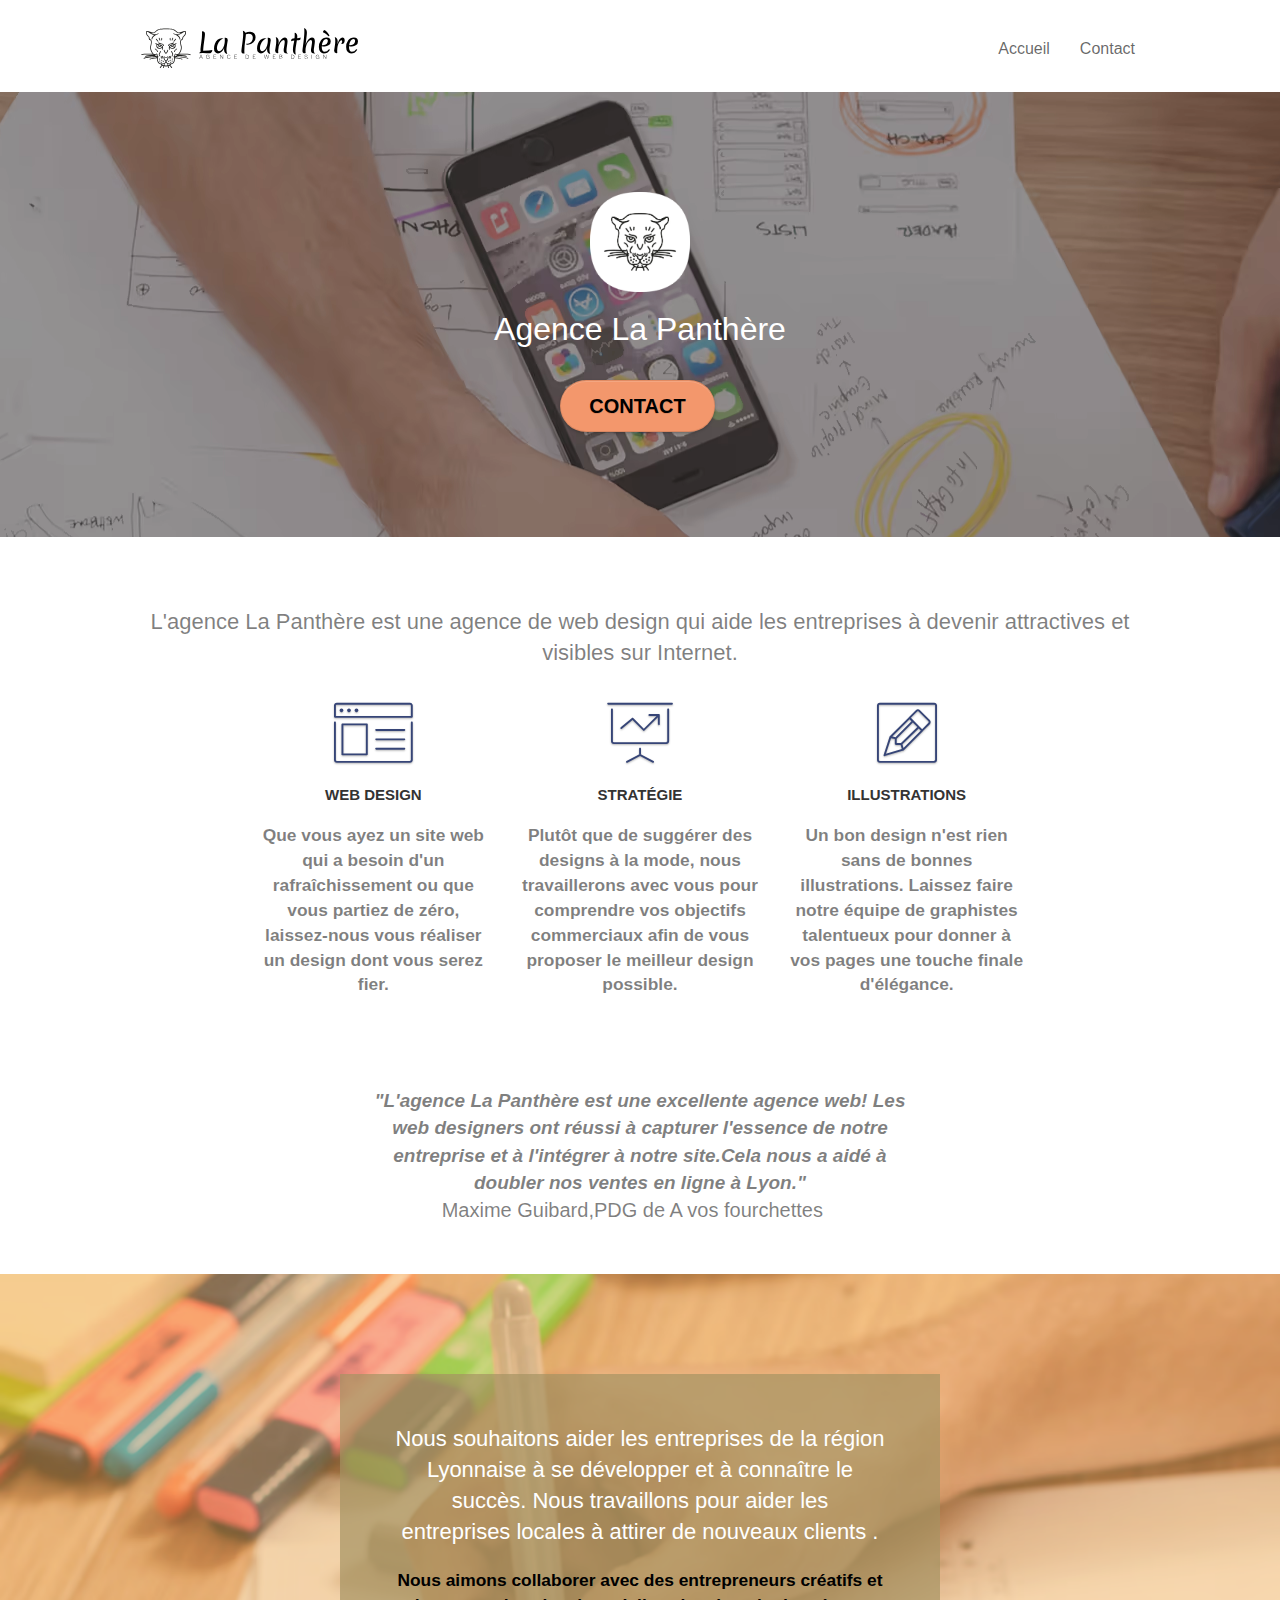
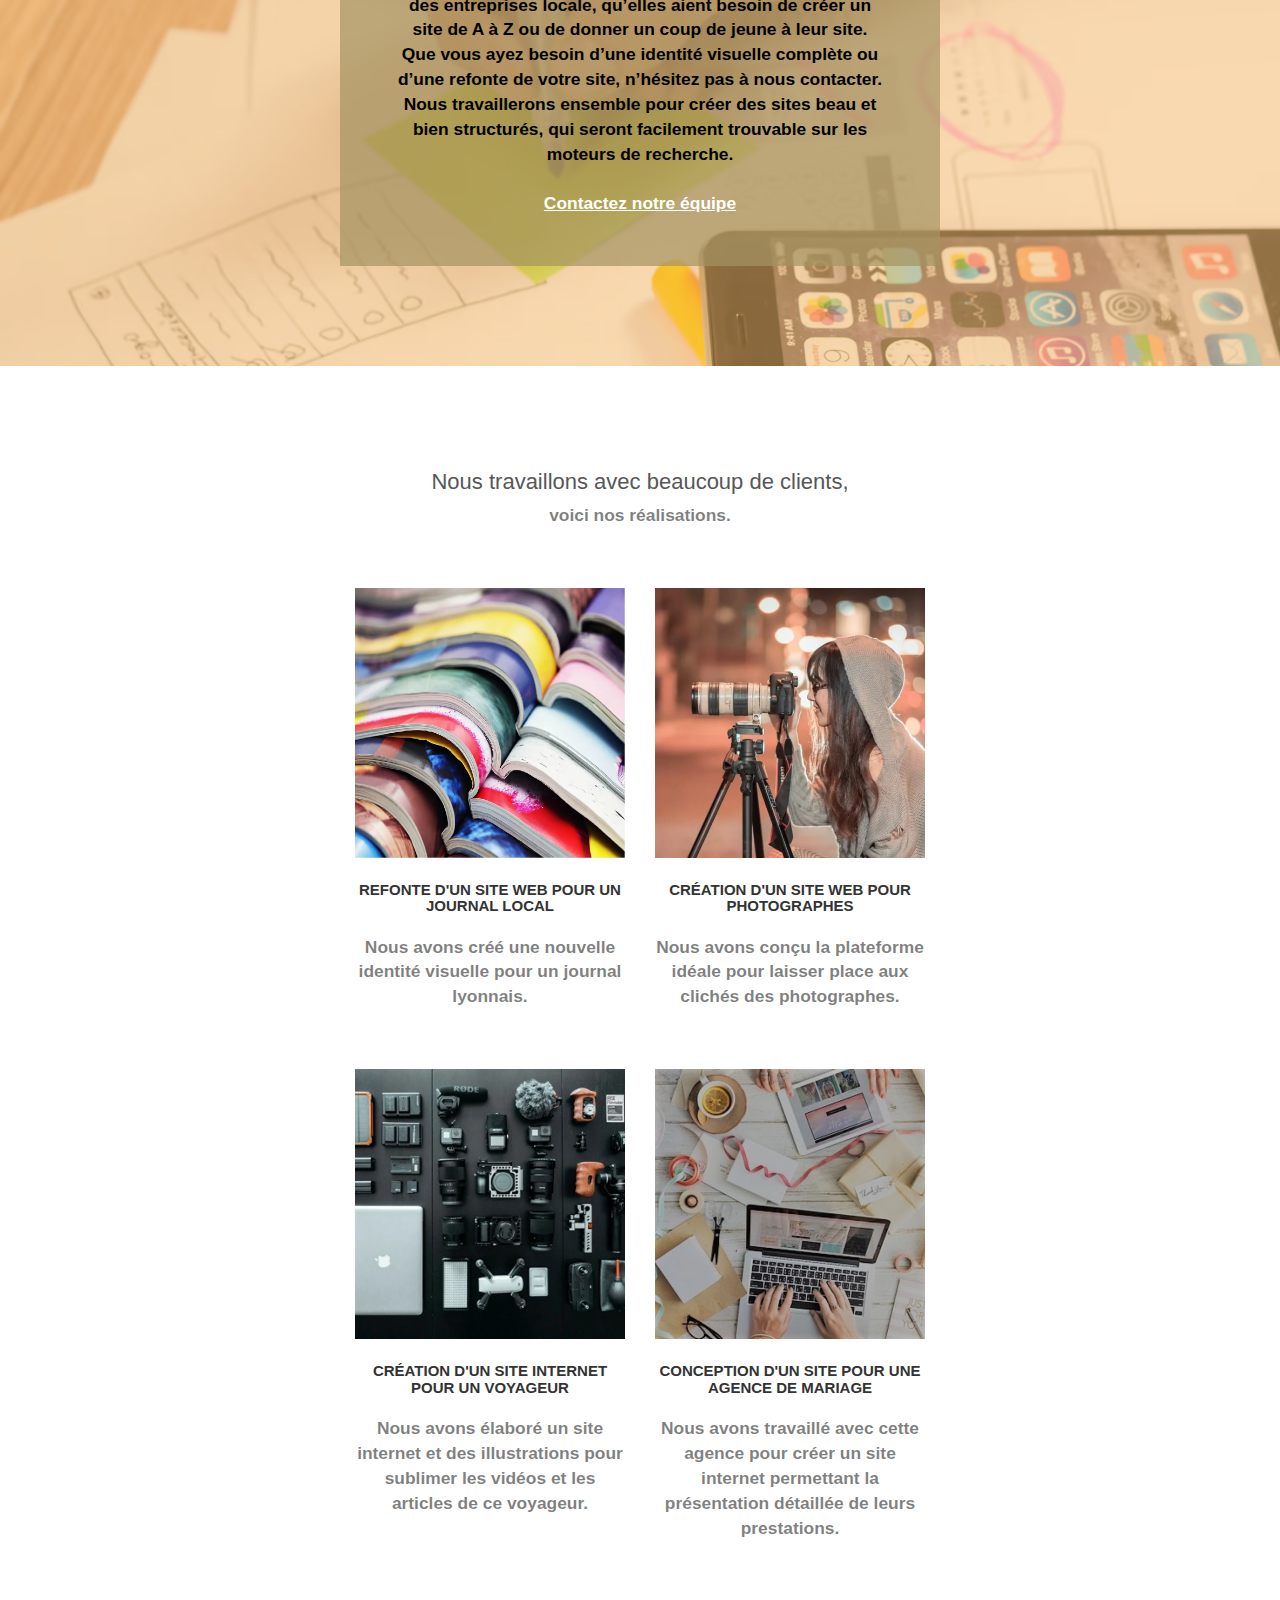
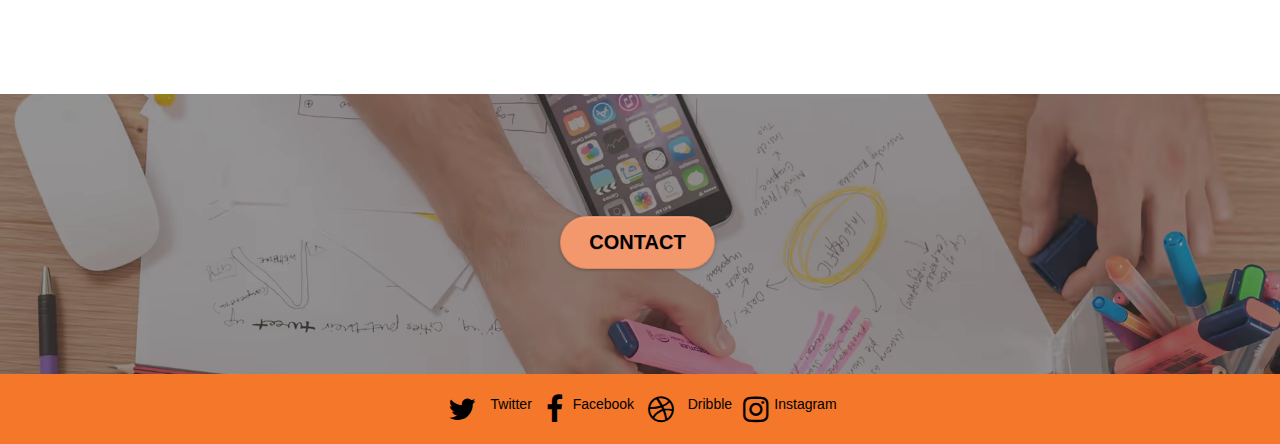
<file: index.html>
<!doctype html>
<html lang="fr">

<head>
    <meta charset="utf-8">
    <meta name="keywords" content="seo, google, site web, site internet, agence design paris, site de référencement">
    <meta name="description" content="La panthère est une agence de design et de référencement web qui aide les entreprises à devenir plusa attractives et visibles sur internet">
    <meta name="viewport" content="width=device-width, initial-scale=1.0, viewport-fit=cover">
    <link rel="shortcut icon" type="image/png" href="favicon.jpg">
    <link rel="stylesheet" type="text/css" href="./css/bootstrap.css">
    <link rel="stylesheet" type="text/css" href="style.css">
    <link rel="stylesheet" type="text/css" href="./css/font-awesome.css">
    <link rel="stylesheet" type="text/css" href="./css/et-line.css">
    <script src="./js/jquery-2.1.0.js" defer></script>
    <script src="./js/bootstrap.js" defer></script>
    <script src="./js/blocs.js" defer></script>
    <script src="./js/jquery.touchSwipe.js" defer></script>
    <script src="./js/gmaps.js" defer></script>
    <title>La Panthère, agence de web design</title>


    <!-- Analytics -->

    <!-- Analytics END -->

</head>

<body>
    <!-- Principal conteneur -->
    <div class="page-container">

        <!-- bloc-0 -->
        <div class="bloc bgc-white l-bloc " id="bloc-0">
            <div class="container bloc-sm">

                <nav class="navbar row">
                    <div class="navbar-header">

                        <a class="navbar-brand" href="index.html"><img src="img/agence-la-panthere-monochrome.svg" alt="paris web design logo agence web meilleure agence" height="40" /></a>
                        <button id="nav-toggle" type="button" class="ui-navbar-toggle navbar-toggle" data-toggle="collapse" data-target=".navbar-1">
					<span class="sr-only">Toggle navigation</span><span class="icon-bar"></span><span class="icon-bar"></span><span class="icon-bar"></span>
				</button>
                    </div>
                    <div class="collapse navbar-collapse navbar-1 special-dropdown-nav">
                        <ul class="site-navigation nav navbar-nav">
                            <li>
                                <a href="index.html">Accueil</a>
                            </li>
                            <li>
                            </li>
                            <li>
                                <a href="contact.html">Contact</a>
                            </li>
                        </ul>
                    </div>
                </nav>
            </div>
        </div>
        <!-- bloc-0 END -->

        <!-- bloc-1-presentation -->
        <div class="bloc bgc-dark-slate-blue bg-banniere d-bloc bg-t-edge bloc-bg-texture texture-paper b-parallax" id="bloc-1-hero">
            <div class="container bloc-lg">
                <div class="row tight-width-whitespace">
                    <div class="col-sm-12">
                        <img src="img/logo.webp" class="center-block image-resize-mode" width="100" alt="Agence La Panthère, agence web paris, création logo paris" />
                        <h1 class="text-center hero-bloc-text tc-white ">Agence La Panthère
                        </h1>
                        <div class="text-center">
                            <a href="contact.html" class="btn btn-lg btn-clean btn-rd cta-hero btn-atomic-tangerine" id="cta-hero">Contact</a>
                        </div>
                    </div>
                </div>
            </div>
        </div>
        <!-- bloc-1-presentation END -->

        <!-- bloc-2-services -->
        <div class="bloc bgc-white l-bloc" id="bloc-2-services">
            <div class="container bloc-md">
                <div class="row">
                    <div class="col-sm-12 text-center">
                        <h2 class="col-sm-12-txt-center-h2">L'agence La Panthère est une agence de web design qui aide les entreprises à devenir attractives et visibles sur Internet.</h2>
                        <!--<img alt="agence web, agence web paris, web design paris, stratégie web" src="img/title.png" />-->
                    </div>
                </div>
                <div class="row voffset-lg med-width-whitespace">
                    <div class="col-sm-4">
                        <div class="text-center">
                            <span class="et-icon-browser sm-shadow icon-dark-slate-blue icons icon-lg"></span>
                        </div>
                        <h3 class="mg-md text-center">
                            Web design
                        </h3>
                        <p class="text-center ">
                            Que vous ayez un site web qui a besoin d'un rafraîchissement ou que vous partiez de zéro, laissez-nous vous réaliser un design dont vous serez fier.
                        </p>
                    </div>
                    <div class="col-sm-4">
                        <div class="text-center">
                            <span class="et-icon-presentation sm-shadow icon-dark-slate-blue icons icon-lg"></span>
                        </div>
                        <h3 class="mg-md text-center">
                            Stratégie
                        </h3>
                        <p class="text-center ">
                            Plutôt que de suggérer des designs à la mode, nous travaillerons avec vous pour comprendre vos objectifs commerciaux afin de vous proposer le meilleur design possible.<br>
                        </p>
                    </div>
                    <div class="col-sm-4">
                        <div class="text-center">
                            <span class="et-icon-edit sm-shadow icon-dark-slate-blue icons icon-lg"></span>
                        </div>
                        <h3 class="mg-md text-center">
                            Illustrations
                        </h3>
                        <p class="text-center ">
                            Un bon design n'est rien sans de bonnes illustrations. Laissez faire notre équipe de graphistes talentueux pour donner à vos pages une touche finale d'élégance.
                        </p>
                    </div>
                </div>
                <div class="row voffset-lg voffset">
                    <div class="col-xs-12 col-md-8 col-md-offset-2 text-center">
                        <!--<img alt="agence web, agence web paris, web design paris, stratégie web" src="img/citation.png" />-->
                        <span class="modif">"L'agence La Panthère est une excellente agence web! Les web designers ont réussi à capturer l'essence de notre entreprise et à l'intégrer à notre site.Cela nous a aidé à doubler nos ventes en ligne à Lyon."</span>
                        <span class="modif-2">Maxime Guibard,PDG de A vos fourchettes</span>

                    </div>
                </div>
            </div>
        </div>
        <!-- bloc-2-services END -->

        <!-- bloc-3-what-i-do -->
        <div class="bloc tc-white bgc-atomic-tangerine bg-presentation d-bloc bloc-bg-texture texture-paper b-parallax" id="bloc-3-what-i-do">
            <div class="container bloc-lg">
                <div class="row tight-width-whitespace black-background">
                    <div class="col-sm-12">
                        <h2 class="mg-md text-center tc-white">
                            Nous souhaitons aider les entreprises de la région Lyonnaise à se développer et à connaître le succès. Nous travaillons pour aider les entreprises locales à attirer de nouveaux clients .<br>
                        </h2>
                        <p class="text-center white">
                            Nous aimons collaborer avec des entrepreneurs créatifs et des entreprises locale, qu’elles aient besoin de créer un site de A à Z ou de donner un coup de jeune à leur site. Que vous ayez besoin d’une identité visuelle complète ou d’une refonte de votre
                            site, n’hésitez pas à nous contacter. Nous travaillerons ensemble pour créer des sites beau et bien structurés, qui seront facilement trouvable sur les moteurs de recherche. <br><br><a class="ltc-white bold-link"
                                href="contact.html">Contactez notre équipe</a><br>
                        </p>
                    </div>
                </div>
            </div>
        </div>
        <!-- bloc-3-what-i-do END -->

        <!-- bloc-4-portfolio -->
        <div class="bloc bgc-white bg-lines-h2-bg bg-repeat l-bloc" id="bloc-4-portfolio">
            <div class="container bloc-lg">
                <div class="row">
                    <div class="col-sm-12 text-center">
                        <!--  <img alt="agence web, agence web paris, web design paris, stratégie web" src="img/title2.png" />-->
                        <p class="txt-col-sm-12" style="margin: 0 0 5px 0;">Nous travaillons avec beaucoup de clients,</p>
                        <p>voici nos réalisations.</p>
                    </div>
                </div>
                <div class="row tight-width-whitespace portfolio-row">
                    <div class="col-sm-6">
                        <a href="#" data-lightbox="img/1.webp" data-gallery-id="gallery-1" data-caption="Refonte d'un site web pour un journal local" data-frame="snapshot-lb"><img src="img/1.webp" alt="paris web design logo agence web meilleure agence et refonte site web journal" class="img-responsive portfolio-thumb" title="Refonte d'un site web pour un journal local" /></a>
                        <h3 class="mg-md text-center">
                            Refonte d'un site web pour un journal local
                        </h3>
                        <p class="text-center">
                            Nous avons créé une nouvelle identité visuelle pour un journal lyonnais.
                        </p>
                    </div>
                    <div class="col-sm-6">
                        <a href="#" data-lightbox="img/2.webp" data-gallery-id="gallery-1" data-caption="Création d'un site web pour photographes" data-frame="snapshot-lb"><img src="img/2.webp" class="img-responsive portfolio-thumb" alt="Création d'un site web pour photographes" title="Création d'un site web pour photographes" /></a>
                        <h3 class="mg-md text-center">
                            Création d'un site web pour photographes
                        </h3>
                        <p class="text-center">
                            Nous avons conçu la plateforme idéale pour laisser place aux clichés des photographes.
                        </p>
                    </div>
                </div>
                <div class="row tight-width-whitespace portfolio-row">
                    <div class="col-sm-6">
                        <a href="#" data-lightbox="img/3.webp" data-gallery-id="gallery-1" data-caption="Création d'un site internet pour un voyageur" data-frame="snapshot-lb"><img src="img/3.webp" class="img-responsive portfolio-thumb" alt="Création d'un site web pour voyageur" title="Création d'un site web pour voyageur" /></a>
                        <h3 class="mg-md text-center">
                            Création d'un site internet pour un voyageur
                        </h3>
                        <p class="text-center">
                            Nous avons élaboré un site internet et des illustrations pour sublimer les vidéos et les articles de ce voyageur.
                        </p>
                    </div>
                    <div class="col-sm-6">
                        <a href="#" data-lightbox="img/4.webp" data-gallery-id="gallery-1" data-caption="Conception d'un site pour une agence de mariage" data-frame="snapshot-lb"><img src="img/4.webp" class="img-responsive portfolio-thumb" alt="Création d'un site web pour agence de mariage" title="Création d'un site web pour agence de mariage" /></a>
                        <h3 class="mg-md text-center">
                            Conception d'un site pour une agence de mariage
                        </h3>
                        <p class="text-center">
                            Nous avons travaillé avec cette agence pour créer un site internet permettant la présentation détaillée de leurs prestations.
                        </p>
                    </div>
                </div>
            </div>
        </div>
        <!-- bloc-4-portfolio END -->

        <!-- bloc-5-cta -->
        <div class="bloc bgc-dark-slate-blue bg-banniere d-bloc bloc-bg-texture texture-paper" id="bloc-5-cta">
            <div class="container bloc-lg">
                <div class="row">
                    <!--<h2 class="mg-md text-center tc-white">
                        Prêt pour redonner vie à votre projet ?<br>Contactez notre équipe !
                    </h2>-->
                    <div class="col-sm-12 text-center">
                        <a href="contact.html" class="btn btn-atomic-tangerine btn-clean btn-rd btn-lg cta-hero">Contact</a>
                    </div>
                </div>
            </div>
        </div>
        <!-- bloc-5-cta END -->

        <!-- Footer - bloc-8 -->
        <div class="bloc bgc-atomic-tangerine d-bloc" id="bloc-8">
            <div class="container bloc-sm">
                <div class="row">
                    <div class="col-sm-12">
                        <!--<p class="text-center white">
                            Agence La Panthère - Agence web basée à Lyon.<br>
                        </p>-->
                        <div class="row row-no-gutters social">
                            <div class="col-sm-3">
                                <div class="text-center">
                                    <a class="social" href="https://twitter.com/"><i class="fa fa-twitter icon-md" ></i>Twitter</a>
                                </div>
                            </div>
                            <div class="col-sm-3">
                                <div class="text-center">
                                    <a class="social" href="https://fr-fr.facebook.com/"><i class="fa fa-facebook icon-md" ></i>Facebook</a>
                                </div>
                            </div>
                            <div class="col-sm-3">
                                <div class="text-center">
                                    <a class="social" href="https://dribbble.com/"><i class="fa fa-dribbble icon-md" ></i>Dribble</a>
                                </div>
                            </div>
                            <div class="col-sm-3">
                                <div class="text-center">
                                    <a class="social" href="https://www.instagram.com/?hl=fr"><i class="fa fa-instagram icon-md" ></i>Instagram</a>
                                </div>
                            </div>
                        </div>
                        <!--<div class="row">
                            <div class="col-sm-4">
                                Partenaires
                                <ul>
                                    <li><a href="voiture.com">voiture.com</a></li>
                                    <li><a href="pizza.com">pizza.com</a></li>
                                    <li><a href="matoiture.com">matoiture.com</a></li>
                                    <li><a href="immobilierseo.com">immobilierseo.com</a></li>
                                </ul>
                            </div>
                            <div class="col-sm-4">
                                Annuaires liste 1
                                <ul>
                                    <li><a href="annuaireagence.com">annuaireagence.com</a></li>
                                    <li><a href="annuaireseo.com">annuaireseo.com</a></li>
                                    <li><a href="annuairemarketing.com">annuairemarketing.com</a></li>
                                    <li><a href="123seoture.com">123seo.com</a></li>
                                    <li><a href="123site.com">123site.com</a></li>
                                    <li><a href="annuairewordpress.com">annuairewordpress.com</a></li>
                                    <li><a href="listeagence.com">listeagence.com</a></li>
                                    <li><a href="meilleuresagencesparis.com">meilleuresagencesparis.com</a></li>
                                    <li><a href="listeseo.com">listeseo.com</a></li>
                                </ul>
                            </div>
                            <div class="col-sm-4">
                                Annuaires liste 2
                                <ul>
                                    <li><a href="betterseo.com">betterseo.com</a></li>
                                    <li><a href="ameliorerseo.com">ameliorerseo.com</a></li>
                                    <li><a href="seojuicelien.com">seojuicelien.com</a></li>
                                    <li><a href="meilleursliens.com">meilleursliens.com</a></li>
                                    <li><a href="liensagogo.com">liensagogo.com</a></li>
                                    <li><a href="backlink.com">backlink.com</a></li>
                                    <li><a href="linkjuiceannuaire.com">linkjuiceannuaire.com</a></li>
                                    <li><a href="remontersurgoogle.com">remontersurgoogle.com</a></li>
                                    <li><a href="vraiseofiable.com">vraiseofiable.com</a></li>
                                </ul>
                            </div>
                        </div>-->
                    </div>
                </div>
            </div>
        </div>
        <!-- Footer - bloc-8 END -->

    </div>
    <!-- Principal conteneur END -->


</body>

</html>
</file>
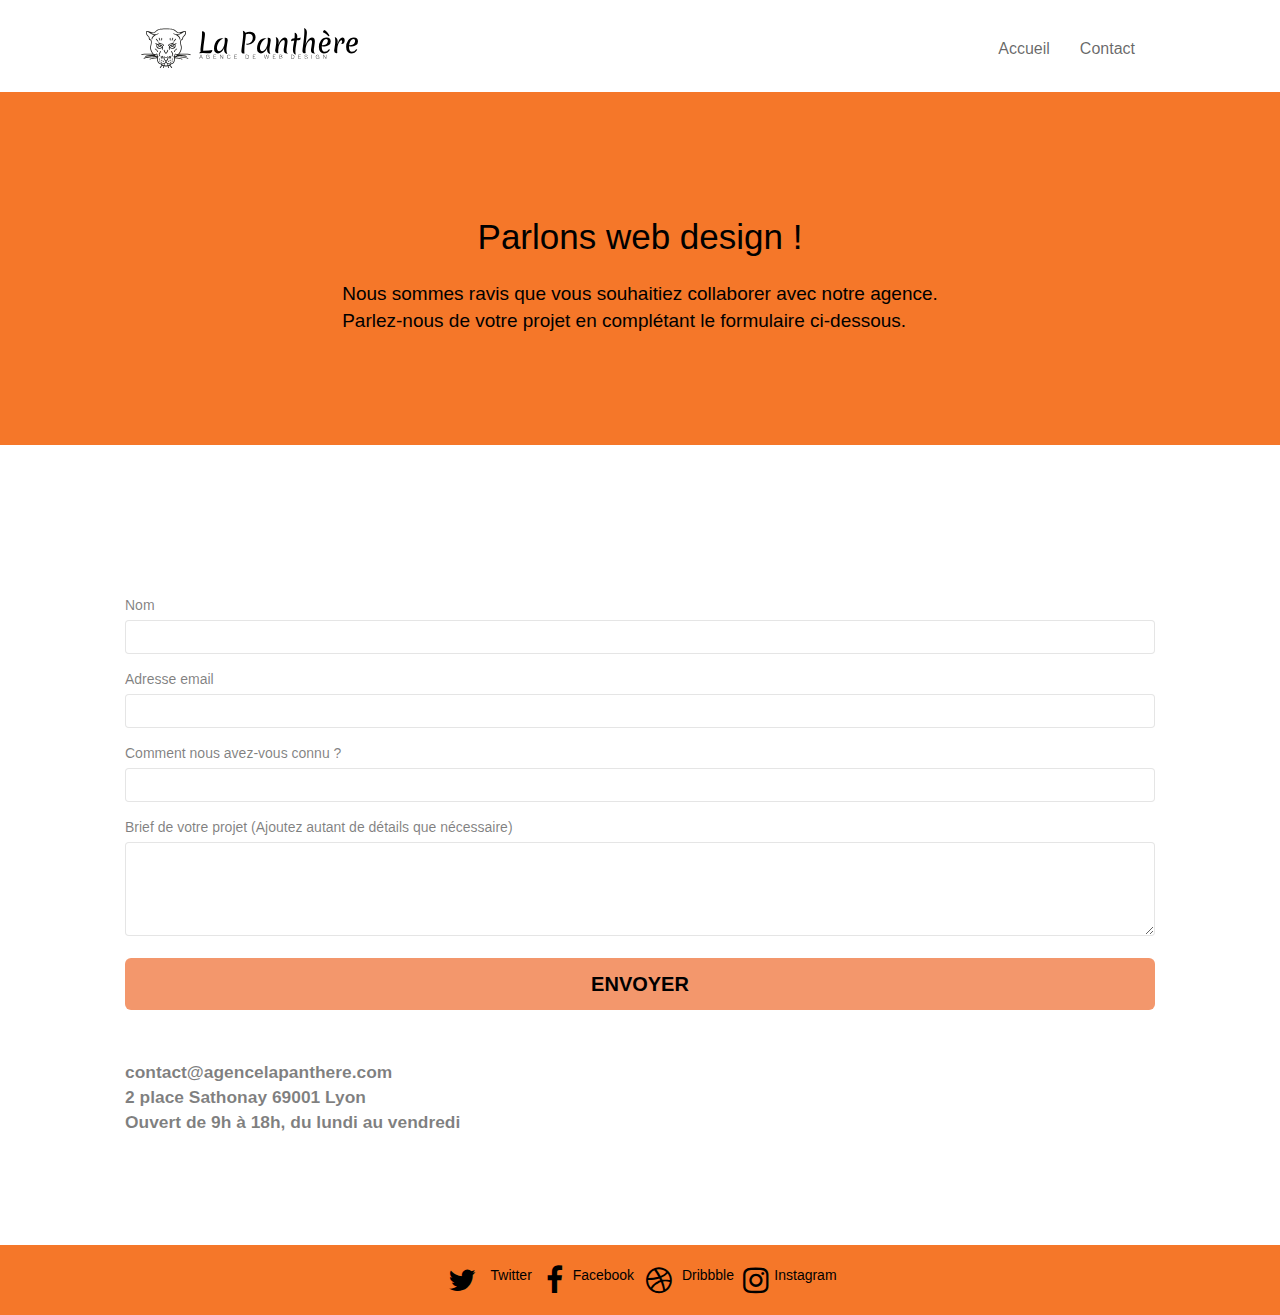
<file: contact.html>
<!doctype html>
<html lang="fr">

<head>
    <meta charset="utf-8">
    <meta name="keywords" content="seo, google, site web, site internet, agence design paris, site de référencement">
    <meta name="description" content="La panthère est une agence de design et de référencement web qui aide les entreprises à devenir plusa attractives et visibles sur internet">
    <meta name="viewport" content="width=device-width, initial-scale=1.0, viewport-fit=cover">
    <link rel="shortcut icon" type="image/png" href="favicon.jpg">
    <link rel="stylesheet" type="text/css" href="./css/bootstrap.css">
    <link rel="stylesheet" type="text/css" href="style.css">
    <link rel="stylesheet" type="text/css" href="./css/font-awesome.css">
    <link rel="stylesheet" type="text/css" href="./css/et-line.css">
    <script src="./js/jquery-2.1.0.js" defer></script>
    <script src="./js/bootstrap.js" defer></script>
    <script src="./js/blocs.js" defer></script>
    <script src="./js/jquery.touchSwipe.js" defer></script>
    <script src="./js/gmaps.js" defer></script>
    <title>Contact</title>


    <!-- Analytics -->

    <!-- Analytics END -->

</head>

<body>
    <!-- Principal conteneur -->
    <div class="page-container">
        <!-- bloc-0 -->
        <div class="bloc bgc-white l-bloc " id="bloc-0">
            <div class="container bloc-sm">

                <nav class="navbar row">
                    <div class="navbar-header">

                        <a class="navbar-brand" href="index.html"><img src="img/agence-la-panthere-monochrome.svg" alt="paris web design logo agence web meilleure agence" height="40" /></a>
                        <button id="nav-toggle" type="button" class="ui-navbar-toggle navbar-toggle" data-toggle="collapse" data-target=".navbar-1">
            <span class="sr-only">Toggle navigation</span><span class="icon-bar"></span><span class="icon-bar"></span><span class="icon-bar"></span>
        </button>
                    </div>
                    <div class="collapse navbar-collapse navbar-1 special-dropdown-nav">
                        <ul class="site-navigation nav navbar-nav">
                            <li>
                                <a href="index.html">Accueil</a>
                            </li>
                            <li>
                            </li>
                            <li>
                                <a href="contact.html">Contact</a>
                            </li>
                        </ul>
                    </div>
                </nav>
            </div>
        </div>
        <!-- bloc-0 END -->
        <!-- bloc-0 
        <div class="bloc bgc-white l-bloc " id="bloc-0">
            <div class="container bloc-sm">
                <nav class="navbar row">
                    <div class="navbar-header">
                        <a class="navbar-brand" href="index.html"><img src="img/agence-la-panthere-monochrome.svg" alt="atlanta web design logo" height="40" /></a>
                        <button id="nav-toggle" type="button" class="ui-navbar-toggle navbar-toggle" data-toggle="collapse" data-target=".navbar-1">
					<span class="sr-only">Toggle navigation</span><span class="icon-bar"></span><span class="icon-bar"></span><span class="icon-bar"></span>
				</button>
                    </div>
                    <div class="collapse navbar-collapse navbar-1 special-dropdown-nav">
                        <ul class="site-navigation nav navbar-nav">
                            <li>
                                <a href="index.html">Accueil</a>
                            </li>
                            <li>
                            </li>
                            <li>
                                <a href="page2.html">page2</a>
                            </li>
                        </ul>
                    </div>
                </nav>
            </div>
        </div>
         bloc-0 END -->
        <!-- bloc-1-presentation -->
        <!--<div class="bloc bgc-dark-slate-blue bg-banniere d-bloc bg-t-edge bloc-bg-texture texture-paper b-parallax" id="bloc-1-hero">
            <div class="container bloc-lg">
                <div class="row tight-width-whitespace">
                    <div class="col-sm-12">
                        <img src="img/logo.png" class="center-block image-resize-mode" width="100" alt="Agence La Panthère, agence web paris, création logo paris" />
                        <h1 class="text-center hero-bloc-text tc-white ">Contactez l'agence La Panthère
                        </h1>
                        <div class="text-center">
                            <a href="index.html" class="btn btn-lg btn-clean btn-rd cta-hero btn-atomic-tangerine" id="cta-hero">Accueil</a>
                        </div>
                    </div>
                </div>
            </div>
        </div>
        bloc-1-presentation END -->
        <!-- bloc-6 -->
        <div class="bloc bg-dots-bg bg-repeat bgc-atomic-tangerine d-bloc bloc-bg-texture texture-paper" id="bloc-6">
            <div class="container bloc-lg">
                <div class="row">
                    <div class="col-sm-12">
                        <h2 class="col-sm-12-h2">
                            Parlons web design !
                        </h2>
                        <h2 class="col-sm-12-h2-part-2">
                            Nous sommes ravis que vous souhaitiez collaborer avec notre agence.<br> Parlez-nous de votre projet en complétant le formulaire ci-dessous.
                        </h2>
                    </div>
                </div>
            </div>
        </div>
        <!-- bloc-6 END -->

        <!-- bloc-7 -->
        <div class="bloc bgc-white l-bloc" id="bloc-7">
            <div class="container bloc-lg">
                <div class="row">
                    <div class="col-sm-666">
                        <form id="form_1" data-success-msg="Your message has been sent." data-fail-msg="Sorry it seems that our mail server is not responding, Sorry for the inconvenience!">
                            <div class="form-group">
                                <label for="name">Nom</label>
                                <input id="name" name="name" class="form-control" required />
                            </div>
                            <div class="form-group">
                                <label for="email">Adresse email</label>
                                <input id="email" name="email" class="form-control" type="email" required />
                            </div>
                            <div class="form-group">
                                <label for="input_504">Comment nous avez-vous connu ?</label>
                                <input class="form-control" name="input_504" type="text" required id="input_504" />
                            </div>
                            <div class="form-group">
                                <label for="message">Brief de votre projet (Ajoutez autant de détails que nécessaire)<br></label>
                                <textarea id="message" name="message" class="form-control" rows="4" cols="50" required></textarea>
                            </div>
                            <button class="bloc-button btn btn-lg btn-block cta-hero btn-atomic-tangerine" type="submit">
						Envoyer
					</button>
                        </form>
                    </div>
                    <div class="col-sm-666">
                        <p>
                            contact@agencelapanthere.com<br>2 place Sathonay 69001 Lyon<br>Ouvert de 9h à 18h, du lundi au vendredi<br>
                        </p>
                    </div>
                </div>
            </div>
        </div>
        <!-- bloc-7 END -->

        <!-- ScrollToTop Button -->
        <a class="bloc-button btn btn-d scrollToTop" onclick="scrollToTarget('1')"><span class="fa fa-chevron-up"></span></a>
        <!-- ScrollToTop Button END-->


        <!-- Footer - bloc-8 -->
        <div class="bloc bgc-atomic-tangerine d-bloc" id="bloc-8">
            <div class="container bloc-sm">
                <div class="row">
                    <div class="col-sm-12">
                        <!-- <p class="text-center white">
                            Agence La Panthère - Agence web basée à Lyon.<br>
                        </p>-->
                        <div class="row row-no-gutters social">
                            <div class="col-sm-3">
                                <div class="text-center">
                                    <a class="social" href="https://twitter.com/"><i class="fa fa-twitter icon-md"></i>Twitter</a>
                                </div>
                            </div>
                            <div class="col-sm-3">
                                <div class="text-center">
                                    <a class="social" href="https://fr-fr.facebook.com/"><i class="fa fa-facebook icon-md"></i>Facebook</a>
                                </div>
                            </div>
                            <div class="col-sm-3">
                                <div class="text-center">
                                    <a class="social" href="https://dribbble.com/"><i class="fa fa-dribbble icon-md"></i>Dribbble</a>
                                </div>
                            </div>
                            <div class="col-sm-3">
                                <div class="text-center">
                                    <a class="social" href="https://www.instagram.com/?hl=fr"><i class="fa fa-instagram icon-md"></i>Instagram</a>
                                </div>
                            </div>
                        </div>
                    </div>
                </div>
            </div>
        </div>
        <!-- Footer - bloc-8 END -->

    </div>
    <!-- Principal conteneur END -->


</body>

</html>
</file>
<file: style.css>
body {
    margin: 0;
    padding: 0;
    background: #FFF;
    overflow-x: hidden;
    -webkit-font-smoothing: antialiased;
    -moz-osx-font-smoothing: grayscale;
}

a,
button {
    transition: all .3s ease-in-out;
    outline: none!important;
}

a:hover {
    text-decoration: none;
    cursor: pointer;
}

#page-loading-blocs-notifaction {
    position: fixed;
    top: 0;
    bottom: 0;
    width: 100%;
    z-index: 100000;
    background: #FFFFFF url("img/pageload-spinner.gif") no-repeat center center;
}

.bloc {
    width: 100%;
    clear: both;
    background: 50% 50% no-repeat;
    padding: 0 50px;
    -webkit-background-size: cover;
    -moz-background-size: cover;
    -o-background-size: cover;
    background-size: cover;
    position: relative;
}

.bloc .container {
    padding-left: 0;
    padding-right: 0;
}

.bloc-lg {
    padding: 100px 50px;
}

.bloc-md {
    padding: 50px;
}

.bloc-sm {
    padding: 20px 50px;
}

.bg-center,
.bg-l-edge,
.bg-r-edge,
.bg-t-edge,
.bg-b-edge,
.bg-tl-edge,
.bg-bl-edge,
.bg-tr-edge,
.bg-br-edge,
.bg-repeat {
    -webkit-background-size: auto!important;
    -moz-background-size: auto!important;
    -o-background-size: auto!important;
    background-size: auto!important;
}

.bg-repeat {
    background: repeat;
}

.bg-t-edge {
    background: top no-repeat;
}

.bloc-bg-texture::before {
    content: "";
    background-size: 2px 2px;
    position: absolute;
    top: 0;
    bottom: 0;
    left: 0;
    right: 0;
}

.b-parallax {
    background-attachment: fixed;
}

.d-bloc {
    color: rgba(255, 255, 255, .7);
}

.d-bloc button:hover {
    color: rgba(255, 255, 255, .9);
}

.d-bloc .icon-round,
.d-bloc .icon-square,
.d-bloc .icon-rounded,
.d-bloc .icon-semi-rounded-a,
.d-bloc .icon-semi-rounded-b {
    border-color: rgba(255, 255, 255, .9);
}

.d-bloc .divider-h span {
    border-color: rgba(255, 255, 255, .2);
}

.d-bloc .a-btn,
.d-bloc .navbar a,
.d-bloc .navbar-brand,
.d-bloc a .icon-sm,
.d-bloc a .icon-md,
.d-bloc a .icon-lg,
.d-bloc a .icon-xl,
.d-bloc h1 a,
.d-bloc h2 a,
.d-bloc h3 a,
.d-bloc h4 a,
.d-bloc h5 a,
.d-bloc h6 a,
.d-bloc p a {
    color: black;
}

.d-bloc .a-btn:hover,
.d-bloc .navbar a:hover,
.d-bloc .navbar-brand:hover,
.d-bloc a:hover .icon-sm,
.d-bloc a:hover .icon-md,
.d-bloc a:hover .icon-lg,
.d-bloc a:hover .icon-xl,
.d-bloc h1 a:hover,
.d-bloc h2 a:hover,
.d-bloc h3 a:hover,
.d-bloc h4 a:hover,
.d-bloc h5 a:hover,
.d-bloc h6 a:hover,
.d-bloc p a:hover {
    color: rgba(255, 255, 255, 1);
}

.d-bloc .navbar-toggle .icon-bar {
    background: rgba(255, 255, 255, 1);
}

.d-bloc .btn-wire,
.d-bloc .btn-wire:hover {
    color: rgba(255, 255, 255, 1);
    border-color: rgba(255, 255, 255, 1);
}

.d-bloc .panel {
    color: rgba(0, 0, 0, .5);
}

.d-bloc .panel button:hover {
    color: rgba(0, 0, 0, .7);
}

.d-bloc .panel icon {
    border-color: rgba(0, 0, 0, .7);
}

.d-bloc .panel .divider-h span {
    border-color: rgba(0, 0, 0, .1);
}

.d-bloc .panel .a-btn {
    color: rgba(0, 0, 0, .6);
}

.d-bloc .panel .a-btn:hover {
    color: rgba(0, 0, 0, 1);
}

.d-bloc .panel .btn-wire,
.d-bloc .panel .btn-wire:hover {
    color: rgba(0, 0, 0, .7);
    border-color: rgba(0, 0, 0, .3);
}

.d-bloc .panel,
.l-bloc {
    color: rgba(0, 0, 0, .5);
}

.d-bloc .panel button:hover,
.l-bloc button:hover {
    color: rgba(0, 0, 0, .7);
}

.l-bloc .icon-round,
.l-bloc .icon-square,
.l-bloc .icon-rounded,
.l-bloc .icon-semi-rounded-a,
.l-bloc .icon-semi-rounded-b {
    border-color: rgba(0, 0, 0, .7);
}

.d-bloc .panel .divider-h span,
.l-bloc .divider-h span {
    border-color: rgba(0, 0, 0, .1);
}

.d-bloc .panel .a-btn,
.l-bloc .a-btn,
.l-bloc .navbar a,
.l-bloc .navbar-brand,
.l-bloc a .icon-sm,
.l-bloc a .icon-md,
.l-bloc a .icon-lg,
.l-bloc a .icon-xl,
.l-bloc h1 a,
.l-bloc h2 a,
.l-bloc h3 a,
.l-bloc h4 a,
.l-bloc h5 a,
.l-bloc h6 a,
.l-bloc p a {
    color: rgba(0, 0, 0, .6);
}

.d-bloc .panel .a-btn:hover,
.l-bloc .a-btn:hover,
.l-bloc .navbar a:hover,
.l-bloc .navbar-brand:hover,
.l-bloc a:hover .icon-sm,
.l-bloc a:hover .icon-md,
.l-bloc a:hover .icon-lg,
.l-bloc a:hover .icon-xl,
.l-bloc h1 a:hover,
.l-bloc h2 a:hover,
.l-bloc h3 a:hover,
.l-bloc h4 a:hover,
.l-bloc h5 a:hover,
.l-bloc h6 a:hover,
.l-bloc p a:hover {
    color: rgba(0, 0, 0, 1);
}

.l-bloc .navbar-toggle .icon-bar {
    color: rgba(0, 0, 0, .6);
}

.d-bloc .panel .btn-wire,
.d-bloc .panel .btn-wire:hover,
.l-bloc .btn-wire,
.l-bloc .btn-wire:hover {
    color: rgba(0, 0, 0, .7);
    border-color: rgba(0, 0, 0, .3);
}

.voffset {
    margin-top: 30px;
}

.voffset-lg {
    margin-top: 80px;
}

.row-no-gutters {
    margin-right: 0;
    margin-left: 0;
}

.row.row-no-gutters>[class^="col-"],
.row.row-no-gutters>[class*=" col-"] {
    padding-right: 1px;
    padding-left: 01px;
}

#bloc-1-hero h1 {
    font-size: 32px;
}

.navbar {
    margin-bottom: 0;
    z-index: 1;
}

.navbar-brand {
    height: auto;
    padding: 3px 15px;
    font-size: 25px;
    font-weight: normal;
    font-weight: 600;
    line-height: 44px;
}

.navbar-brand img {
    max-height: 200px;
    margin: 0 5px 0 0;
    display: inline;
}

.navbar-brand img[src$=svg] {
    min-width: 100px;
}

.nav-center .navbar-brand img {
    margin: 0;
}

.navbar .nav {
    padding-top: 2px;
    margin-right: -16px;
    float: right;
    z-index: 1;
}

.nav>li {
    float: left;
    margin-top: 4px;
    font-size: 16px;
}

.navbar-nav .open .dropdown-menu>li>a {
    text-align: inherit;
}

.nav>li a:hover,
.nav>li a:focus {
    background: transparent;
}

.navbar-toggle {
    margin: 10px 10px 0 0;
    border: 0px;
}

.navbar-toggle:hover {
    background: transparent!important;
}

.navbar-toggle .icon-bar {
    background-color: rgba(0, 0, 0, .5);
    width: 26px;
}

.nav-invert .navbar .nav {
    float: left;
}

.nav-invert .navbar-header,
.nav-invert .navbar-brand {
    float: right;
    position: relative;
    z-index: 2;
}

@media (min-width: 768px) {
    .site-navigation {
        position: absolute;
        top: 50%;
        right: 20px;
        transform: translate(0, -50%);
        -webkit-transform: translateY(-50%);
    }
    .nav>li .dropdown-menu a,
    .nav>li .dropdown-menu a:hover {
        color: #484848;
    }
    .nav-invert .site-navigation {
        left: 0;
        right: 0;
    }
    .nav-center {
        text-align: center;
    }
    .nav-center .navbar-header {
        width: 100%;
    }
    .nav-center .navbar-header,
    .nav-center .navbar-brand,
    .nav-center .nav>li {
        float: none;
        display: inline-block;
    }
    .nav-center .site-navigation {
        position: relative;
        width: 100%;
        right: 0;
        margin-right: 0px;
        margin-top: 20px;
    }
    .nav-center.mini-nav .navbar-toggle {
        float: none;
        margin: 10px auto 0;
    }
}

.nav>li>.dropdown a {
    background: none!important;
    display: block;
    padding: 14px 15px;
}

nav .caret {
    margin: 0 5px;
}

.dropdown-menu .dropdown-menu {
    top: -8px;
    left: 100%;
}

.dropdown-menu .dropmenu-flow-right {
    top: 100%;
    left: 0;
    margin-left: -1px;
    border-top-left-radius: 0;
    border-top-right-radius: 0;
}

.dropdown-menu .dropdown span {
    border: 4px solid black;
    border-top-color: transparent;
    border-right-color: transparent;
    border-bottom-color: transparent;
    margin: 6px -5px 0 0!important;
    float: right;
}

.mg-md {
    margin-top: 10px;
    margin-bottom: 20px;
}

.mg-lg {
    margin-top: 10px;
    margin-bottom: 40px;
}

.btn {
    margin: 0 5px 5px 0;
}

.btn.pull-right {
    margin: 0 0 5px 5px;
}

.btn-d,
.btn-d:hover,
.btn-d:focus {
    color: #FFF;
    background: rgba(0, 0, 0, .3);
}

button {
    outline: none!important;
}

.btn-rd {
    border-radius: 40px;
}

.btn-clean {
    border: 1px solid rgba(0, 0, 0, .08);
    border-bottom-color: rgba(0, 0, 0, .1);
    text-shadow: 0 1px 0 rgba(0, 0, 1, .1);
    box-shadow: 0 1px 3px rgba(0, 0, 1, .25), inset 0 1px 0 0 rgba(255, 255, 255, .15);
}

.icon-md {
    font-size: 30px!important;
}

.icon-lg {
    font-size: 60px!important;
}

.sm-shadow {
    text-shadow: 0 1px 2px rgba(0, 0, 0, .3);
}

.panel-sq,
.panel-sq .panel-heading,
.panel-sq .panel-footer {
    border-radius: 0;
}

.panel-rd {
    border-radius: 30px;
}

.panel-rd .panel-heading {
    border-radius: 29px 29px 0 0;
}

.panel-rd .panel-footer {
    border-radius: 0 0 29px 29px;
}

.form-control {
    border-color: rgba(0, 0, 0, .1);
    box-shadow: none;
}

.scrollToTop {
    width: 40px;
    height: 40px;
    position: fixed;
    bottom: 20px;
    right: 20px;
    opacity: 0;
    z-index: 500;
    transition: all .3s ease-in-out;
}

.scrollToTop span {
    margin-top: 6px;
}

.showScrollTop {
    font-size: 14px;
    opacity: 1;
}

a[data-lightbox] {
    position: relative;
    display: block;
    text-align: center;
}

a[data-lightbox]:hover::before {
    content: "+";
    font-family: "HelveticaNeue-Light", "Helvetica Neue Light", "Helvetica Neue", Helvetica, Arial;
    font-size: 32px;
    width: 50px;
    height: 50px;
    margin-left: -25px;
    border-radius: 50%;
    background: rgba(0, 0, 0, .6);
    color: #FFF;
    font-weight: 100;
    z-index: 1;
    position: absolute;
    top: 50%;
    transform: translateY(-50%);
    -webkit-transform: translateY(-50%);
}

a[data-lightbox]:hover img {
    opacity: 0.6;
    -webkit-animation-fill-mode: none;
    animation-fill-mode: none;
}

#lightbox-modal {
    display: flex;
    align-items: center;
}

#lightbox-modal .modal-dialog {
    width: 90%;
    max-width: 900px;
    margin: 0 auto 0;
}

#lightbox-modal .modal-dialog img {
    max-height: 90vh;
    margin: 0 auto;
}

.lightbox-caption {
    padding: 20px;
    color: #FFF;
    background: rgba(0, 0, 0, .5);
    position: absolute;
    left: 15px;
    right: 15px;
    bottom: 5px;
}

.close-lightbox {
    color: #FFF;
    font-size: 30px;
    position: absolute;
    top: 20px;
    right: 20px;
    z-index: 20;
    background: rgba(0, 0, 0, .5);
    border: none;
    line-height: 30px;
    padding: 0 9px 5px;
    opacity: 0.3;
}

.close-lightbox:hover,
.next-lightbox:hover,
.prev-lightbox:hover {
    opacity: 1.0;
    color: #FFF;
}

.next-lightbox,
.prev-lightbox {
    font-size: 20px;
    color: rgba(255, 255, 255, .9);
    background: rgba(0, 0, 0, .5);
    transition: all .2s ease-in-out;
    position: absolute;
    top: 45%;
    z-index: 1;
    opacity: 0.4;
}

.next-lightbox {
    padding: 6px 8px 1px 13px;
    right: 25px;
}

.prev-lightbox {
    padding: 6px 13px 1px 10px;
    left: 25px;
}

.snapshot-lb .modal-body {
    padding-bottom: 45px;
}

.snapshot-lb .lightbox-caption {
    padding: 0;
    color: rgba(0, 0, 0, .5);
    background: none;
}

h1,
h3,
h4,
h5,
h6,
p,
label,
.btn,
a {
    font-family: "helvetica";
    font-weight: 400;
    /*color: #575757!important;*/
}

.col-sm-12-h2 {
    color: black;
    justify-content: center;
    display: flex;
    font-size: 35px;
}

.col-sm-12-h2-part-2 {
    color: black;
    justify-content: center;
    display: flex;
    font-size: 19px;
}

.container {
    max-width: 1000px;
}

.hero-bloc-text {
    font-size: 38px;
}

.hero-bloc-text-sub {
    font-size: 36px;
}

.statement-bloc-text {
    line-height: 26px;
    font-style: italic;
    font-size: 20px;
    text-align: center;
    font-weight: lighter;
    max-width: 520px;
    margin: auto auto auto auto;
}

p {
    font-size: 17.4px;
    font-weight: 600;
}

.tight-width-whitespace {
    max-width: 600px;
    margin: auto auto auto auto;
}

.h1 {
    font-size: 20px;
    font-family: "Open Sans";
}

.cta-hero {
    margin-top: 22px;
    color: #FFFFFF!important;
    text-transform: uppercase;
    padding: 12px 28px 12px 28px;
    font-size: 20px;
    font-weight: 700;
}

.social {
    max-width: 400px;
    margin: auto auto auto auto;
    display: flex;
    justify-content: space-around;
}

.social a {
    color: black;
}

h2 {
    font-size: 22px;
    line-height: 1.4em;
}

h3 {
    font-size: 15px;
    text-transform: uppercase;
    font-weight: 700;
    color: #333333!important;
}

.med-width-whitespace {
    max-width: 800px;
    margin: auto auto auto auto;
    box-shadow: 0px 0px 0px #000000;
}

h1 {
    color: #333333!important;
}

h4 {
    color: #333333!important;
}

.icons {
    margin-bottom: 14px;
    margin-top: 24px;
}

.white {
    color: #000000!important;
}

.portfolio-thumb {
    margin-bottom: 24px;
}

.portfolio-row {
    margin-bottom: 44px;
    margin-top: 50px;
}

.avatar {
    box-shadow: 0px 4px 9px rgba(0, 0, 0, 0.3);
}

.black-background {
    background-color: rgba(165, 147, 99, 0.7);
    padding: 40px 40px 40px 40px;
}

.bold-link {
    font-weight: 900;
    text-decoration: underline;
}

.bgc-white {
    background-color: #FFFFFF;
}

.bgc-dark-slate-blue {
    background-color: #364577;
}

.bgc-atomic-tangerine {
    background-color: #F57729;
}

.netlink {
    color: #000000;
}

.tc-white {
    color: white!important;
}

.btn-atomic-tangerine {
    background: #F3976C;
    color: #000000!important;
}

.btn-atomic-tangerine:hover {
    background: #c27956!important;
    color: #000000!important;
}

.ltc-white {
    color: #FFFFFF!important;
}

.ltc-white:hover {
    color: #cccccc!important;
}

.ltc-atomic-tangerine {
    color: #F3976C!important;
}

.ltc-atomic-tangerine:hover {
    color: #c27956!important;
}

.icon-dark-slate-blue {
    color: #364577!important;
    border-color: #364577!important;
}


/*.bg-dots-bg {
    background-image: url("img/dots-bg.png");
}*/


/*.bg-lines-h2-bg {
    background-image: url("img/lines-h2-bg.png");
}*/

.bg-banniere {
    background-image: url("img/agence-la-panthere-monochrome.avif");
}

.bg-presentation {
    background-image: url("./img/image-de-presentation.avif");
}

@media (max-width: 1024px) {
    .bloc {
        padding-left: 20px;
        padding-right: 20px;
    }
    .bloc.full-width-bloc,
    .bloc-tile-2.full-width-bloc .container,
    .bloc-tile-3.full-width-bloc .container,
    .bloc-tile-4.full-width-bloc .container {
        padding-left: 0;
        padding-right: 0;
    }
}

.modif {
    font-size: 1.9rem;
    padding: 0 5rem;
    display: flex;
    font-weight: 600;
    font-style: italic;
}

.modif-2 {
    font-size: 2rem;
    padding: 0 13rem;
    display: flex;
}

@media (max-width: 992px) and (min-width: 768px) {
    .navbar .nav {
        max-width: 80%
    }
    .nav-center.navbar .nav {
        max-width: 100%
    }
}

@media (max-width:1024px) and (min-width:768px) {
    .b-parallax {
        background-attachment: scroll;
    }
}

@media (max-width: 1366px) and (min-width: 1024px) {
    .b-parallax {
        background-attachment: scroll;
    }
}

@media (max-width: 991px) {
    .container {
        width: 100%;
    }
    .b-parallax {
        background-attachment: scroll;
    }
    .page-container,
    #hero-bloc {
        overflow-x: hidden;
        position: relative;
    }
    /*.bloc {
        padding-left: constant(safe-area-inset-left);
        padding-right: constant(safe-area-inset-right);
    }*/
    .bloc-group,
    .bloc-group .bloc {
        display: block;
        width: 100%;
    }
    .bloc-fill-screen .fill-bloc-top-edge,
    .bloc-fill-screen .fill-bloc-bottom-edge {
        padding: 0 20px;
        /*   padding-left: constant(safe-area-inset-left);
        padding-right: constant(safe-area-inset-right);*/
    }
}

@media (max-width: 767px) {
    .page-container {
        overflow-x: hidden;
        position: relative;
    }
    h1,
    h2,
    h3,
    h4,
    h5,
    h6,
    p,
    #disqus_thread {
        padding-left: 10px!important;
        padding-right: 10px!important;
    }
    .b-parallax {
        background-attachment: scroll;
    }
    .navbar .nav {
        padding-top: 0;
        float: none!important;
    }
    .navbar.row {
        margin-left: 0;
        margin-right: 0;
    }
    .site-navigation {
        position: inherit;
        transform: none;
        -webkit-transform: none;
        -ms-transform: none;
    }
    .nav>li {
        margin-top: 0;
        border-bottom: 1px solid black;
        background: #F3976C;
        text-align: left;
        padding-left: 15px;
        width: 100%;
    }
    .nav>li:hover {
        opacity: 0.9;
        background: #c27956;
        transform: scale(1.02);
        ;
    }
    .dropdown .dropdown a .caret {
        float: none;
        margin: 5px 0 0 10px!important;
        border: 4px solid black;
        border-bottom-color: transparent;
        border-right-color: transparent;
        border-left-color: transparent;
    }
    #hero-bloc .navbar .nav {
        background: rgba(0, 0, 0, .8);
    }
    #hero-bloc .navbar .nav a {
        color: rgba(255, 255, 255, .6);
    }
    .hero {
        padding: 50px 0;
    }
    .hero-nav {
        left: -1px;
        right: -1px;
    }
    .navbar-collapse {
        padding: 0;
        overflow-x: hidden;
        -webkit-box-shadow: none;
        box-shadow: none;
    }
    .navbar-brand img {
        max-height: 40px;
        width: auto;
    }
    .nav-invert .navbar-header {
        float: none;
        width: 100%;
    }
    .nav-invert .navbar-toggle {
        float: left;
        margin-left: 10px;
    }
    .bloc {
        padding-left: 0;
        padding-right: 0;
    }
    .bloc-xxl,
    .bloc-xl,
    .bloc-lg {
        padding: 40px 0;
    }
    .bloc-sm,
    .bloc-md {
        padding-left: 0;
        padding-right: 0;
    }
    .bloc-tile-2 .container,
    .bloc-tile-3 .container,
    .bloc-tile-4 .container,
    .bloc-fill-screen .fill-bloc-top-edge,
    .bloc-fill-screen .fill-bloc-bottom-edge {
        padding-left: 0;
        padding-right: 0;
    }
    .a-block {
        padding: 0 10px;
    }
    .btn-dwn {
        display: none;
    }
    .voffset {
        margin-top: 5px;
    }
    .voffset-md {
        margin-top: 20px;
    }
    .voffset-lg {
        margin-top: 30px;
    }
    .close-lightbox {
        display: inline-block;
    }
    .blocsapp-device-iphone5 {
        background-size: 216px 425px;
        padding-top: 60px;
        width: 216px;
        height: 425px;
    }
    .blocsapp-device-iphone5 img {
        width: 180px;
        height: 320px;
    }
}

.txt-col-sm-12 {
    font-size: 2.2rem;
    font-weight: 500;
    color: #575757;
}

@media (max-width: 400px) {
    .bloc {
        padding-left: 0;
        padding-right: 0;
    }
}

@media (max-width: 767px) {
    .bloc-mob-center-text {
        text-align: center;
    }
}

.col-sm-666 {
    margin-top: 5rem;
    justify-content: center;
}

@media (max-width: 1096px) and (min-width: 200px) {
    .col-sm-666 {
        margin-top: 5rem;
        display: flex;
        justify-content: center;
    }
}


/*h2 qui remplace le text pour col 12 text center
.col-sm-12-txt-center-h2 {
    font-size: 2rem;
    color: #575757;
    padding: 0 7rem;
}
</file>
<file: css/et-line.css>
@font-face {
    font-family: et-line;
    src: url(../fonts/et-line.eot);
    src: url(../fonts/et-line.eot?#iefix) format('embedded-opentype'), url(../fonts/et-line.woff) format('woff'), url(../fonts/et-line.ttf) format('truetype'), url(../fonts/et-line.svg#et-line) format('svg');
    font-weight: 400;
    font-style: normal
}

.et-icon-adjustments,
.et-icon-alarmclock,
.et-icon-anchor,
.et-icon-aperture,
.et-icon-attachment,
.et-icon-bargraph,
.et-icon-basket,
.et-icon-beaker,
.et-icon-bike,
.et-icon-book-open,
.et-icon-briefcase,
.et-icon-browser,
.et-icon-calendar,
.et-icon-camera,
.et-icon-caution,
.et-icon-chat,
.et-icon-circle-compass,
.et-icon-clipboard,
.et-icon-clock,
.et-icon-cloud,
.et-icon-compass,
.et-icon-desktop,
.et-icon-dial,
.et-icon-document,
.et-icon-documents,
.et-icon-download,
.et-icon-dribbble,
.et-icon-edit,
.et-icon-envelope,
.et-icon-expand,
.et-icon-facebook,
.et-icon-flag,
.et-icon-focus,
.et-icon-gears,
.et-icon-genius,
.et-icon-gift,
.et-icon-global,
.et-icon-globe,
.et-icon-googleplus,
.et-icon-grid,
.et-icon-happy,
.et-icon-hazardous,
.et-icon-heart,
.et-icon-hotairballoon,
.et-icon-hourglass,
.et-icon-key,
.et-icon-laptop,
.et-icon-layers,
.et-icon-lifesaver,
.et-icon-lightbulb,
.et-icon-linegraph,
.et-icon-linkedin,
.et-icon-lock,
.et-icon-magnifying-glass,
.et-icon-map,
.et-icon-map-pin,
.et-icon-megaphone,
.et-icon-mic,
.et-icon-mobile,
.et-icon-newspaper,
.et-icon-notebook,
.et-icon-paintbrush,
.et-icon-paperclip,
.et-icon-pencil,
.et-icon-phone,
.et-icon-picture,
.et-icon-pictures,
.et-icon-piechart,
.et-icon-presentation,
.et-icon-pricetags,
.et-icon-printer,
.et-icon-profile-female,
.et-icon-profile-male,
.et-icon-puzzle,
.et-icon-quote,
.et-icon-recycle,
.et-icon-refresh,
.et-icon-ribbon,
.et-icon-rss,
.et-icon-sad,
.et-icon-scissors,
.et-icon-scope,
.et-icon-search,
.et-icon-shield,
.et-icon-speedometer,
.et-icon-strategy,
.et-icon-streetsign,
.et-icon-tablet,
.et-icon-target,
.et-icon-telescope,
.et-icon-toolbox,
.et-icon-tools,
.et-icon-tools-2,
.et-icon-trophy,
.et-icon-tumblr,
.et-icon-twitter,
.et-icon-upload,
.et-icon-video,
.et-icon-wallet,
.et-icon-wine {
    font-family: et-line;
    speak: none;
    font-style: normal;
    font-weight: 400;
    font-variant: normal;
    text-transform: none;
    line-height: 1;
    -webkit-font-smoothing: antialiased;
    -moz-osx-font-smoothing: grayscale;
    display: inline-block
}

.et-icon-mobile:before {
    content: "\e000"
}

.et-icon-laptop:before {
    content: "\e001"
}

.et-icon-desktop:before {
    content: "\e002"
}

.et-icon-tablet:before {
    content: "\e003"
}

.et-icon-phone:before {
    content: "\e004"
}

.et-icon-document:before {
    content: "\e005"
}

.et-icon-documents:before {
    content: "\e006"
}

.et-icon-search:before {
    content: "\e007"
}

.et-icon-clipboard:before {
    content: "\e008"
}

.et-icon-newspaper:before {
    content: "\e009"
}

.et-icon-notebook:before {
    content: "\e00a"
}

.et-icon-book-open:before {
    content: "\e00b"
}

.et-icon-browser:before {
    content: "\e00c"
}

.et-icon-calendar:before {
    content: "\e00d"
}

.et-icon-presentation:before {
    content: "\e00e"
}

.et-icon-picture:before {
    content: "\e00f"
}

.et-icon-pictures:before {
    content: "\e010"
}

.et-icon-video:before {
    content: "\e011"
}

.et-icon-camera:before {
    content: "\e012"
}

.et-icon-printer:before {
    content: "\e013"
}

.et-icon-toolbox:before {
    content: "\e014"
}

.et-icon-briefcase:before {
    content: "\e015"
}

.et-icon-wallet:before {
    content: "\e016"
}

.et-icon-gift:before {
    content: "\e017"
}

.et-icon-bargraph:before {
    content: "\e018"
}

.et-icon-grid:before {
    content: "\e019"
}

.et-icon-expand:before {
    content: "\e01a"
}

.et-icon-focus:before {
    content: "\e01b"
}

.et-icon-edit:before {
    content: "\e01c"
}

.et-icon-adjustments:before {
    content: "\e01d"
}

.et-icon-ribbon:before {
    content: "\e01e"
}

.et-icon-hourglass:before {
    content: "\e01f"
}

.et-icon-lock:before {
    content: "\e020"
}

.et-icon-megaphone:before {
    content: "\e021"
}

.et-icon-shield:before {
    content: "\e022"
}

.et-icon-trophy:before {
    content: "\e023"
}

.et-icon-flag:before {
    content: "\e024"
}

.et-icon-map:before {
    content: "\e025"
}

.et-icon-puzzle:before {
    content: "\e026"
}

.et-icon-basket:before {
    content: "\e027"
}

.et-icon-envelope:before {
    content: "\e028"
}

.et-icon-streetsign:before {
    content: "\e029"
}

.et-icon-telescope:before {
    content: "\e02a"
}

.et-icon-gears:before {
    content: "\e02b"
}

.et-icon-key:before {
    content: "\e02c"
}

.et-icon-paperclip:before {
    content: "\e02d"
}

.et-icon-attachment:before {
    content: "\e02e"
}

.et-icon-pricetags:before {
    content: "\e02f"
}

.et-icon-lightbulb:before {
    content: "\e030"
}

.et-icon-layers:before {
    content: "\e031"
}

.et-icon-pencil:before {
    content: "\e032"
}

.et-icon-tools:before {
    content: "\e033"
}

.et-icon-tools-2:before {
    content: "\e034"
}

.et-icon-scissors:before {
    content: "\e035"
}

.et-icon-paintbrush:before {
    content: "\e036"
}

.et-icon-magnifying-glass:before {
    content: "\e037"
}

.et-icon-circle-compass:before {
    content: "\e038"
}

.et-icon-linegraph:before {
    content: "\e039"
}

.et-icon-mic:before {
    content: "\e03a"
}

.et-icon-strategy:before {
    content: "\e03b"
}

.et-icon-beaker:before {
    content: "\e03c"
}

.et-icon-caution:before {
    content: "\e03d"
}

.et-icon-recycle:before {
    content: "\e03e"
}

.et-icon-anchor:before {
    content: "\e03f"
}

.et-icon-profile-male:before {
    content: "\e040"
}

.et-icon-profile-female:before {
    content: "\e041"
}

.et-icon-bike:before {
    content: "\e042"
}

.et-icon-wine:before {
    content: "\e043"
}

.et-icon-hotairballoon:before {
    content: "\e044"
}

.et-icon-globe:before {
    content: "\e045"
}

.et-icon-genius:before {
    content: "\e046"
}

.et-icon-map-pin:before {
    content: "\e047"
}

.et-icon-dial:before {
    content: "\e048"
}

.et-icon-chat:before {
    content: "\e049"
}

.et-icon-heart:before {
    content: "\e04a"
}

.et-icon-cloud:before {
    content: "\e04b"
}

.et-icon-upload:before {
    content: "\e04c"
}

.et-icon-download:before {
    content: "\e04d"
}

.et-icon-target:before {
    content: "\e04e"
}

.et-icon-hazardous:before {
    content: "\e04f"
}

.et-icon-piechart:before {
    content: "\e050"
}

.et-icon-speedometer:before {
    content: "\e051"
}

.et-icon-global:before {
    content: "\e052"
}

.et-icon-compass:before {
    content: "\e053"
}

.et-icon-lifesaver:before {
    content: "\e054"
}

.et-icon-clock:before {
    content: "\e055"
}

.et-icon-aperture:before {
    content: "\e056"
}

.et-icon-quote:before {
    content: "\e057"
}

.et-icon-scope:before {
    content: "\e058"
}

.et-icon-alarmclock:before {
    content: "\e059"
}

.et-icon-refresh:before {
    content: "\e05a"
}

.et-icon-happy:before {
    content: "\e05b"
}

.et-icon-sad:before {
    content: "\e05c"
}

.et-icon-facebook:before {
    content: "\e05d"
}

.et-icon-twitter:before {
    content: "\e05e"
}

.et-icon-googleplus:before {
    content: "\e05f"
}

.et-icon-rss:before {
    content: "\e060"
}

.et-icon-tumblr:before {
    content: "\e061"
}

.et-icon-linkedin:before {
    content: "\e062"
}

.et-icon-dribbble:before {
    content: "\e063"
}
</file>
